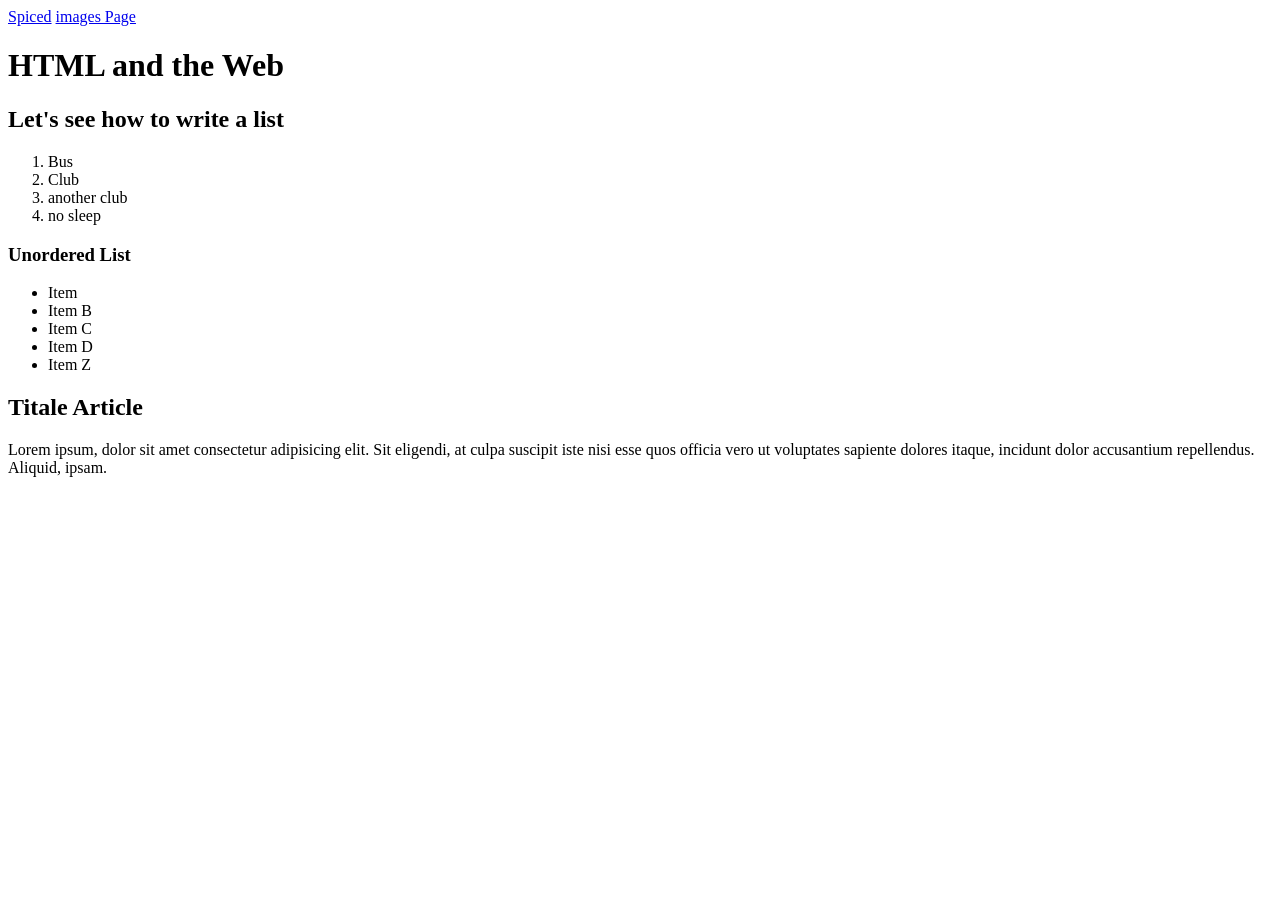
<file: html/index.html>
<!DOCTYPE html>
<html lang="en">
  <head>
    <meta charset="UFT-8" />
    <meta name="viewport" content="width=device-width, initial-scale=1.0" />
    <title>HTML and the Web</title>
  </head>
  <body>
    <header>
      <nav>
        <a href="https://www.spiced-academy.com" target="_blank">Spiced</a>
        <a href="./images.html">images Page</a>
      </nav>
    </header>
    <main>
      <h1>HTML and the Web</h1>
      <section>
        <h2>Let's see how to write a list</h2>
        <ol>
          <li>Bus</li>
          <li>Club</li>
          <li>another club</li>
          <li>no sleep</li>
        </ol>
      </section>
      <section>
        <h3>Unordered List</h3>
        <ul>
          <li>Item</li>
          <li>Item B</li>
          <li>Item C</li>
          <li>Item D</li>
          <li>Item Z</li>
        </ul>
      </section>
      <article>
        <h1>Titale Article</h1>
        <p>
          Lorem ipsum, dolor sit amet consectetur adipisicing elit. Sit
          eligendi, at culpa suscipit iste nisi esse quos officia vero ut
          voluptates sapiente dolores itaque, incidunt dolor accusantium
          repellendus. Aliquid, ipsam.
        </p>
      </article>
    </main>
    <footer></footer>
  </body>
</html>
</file>
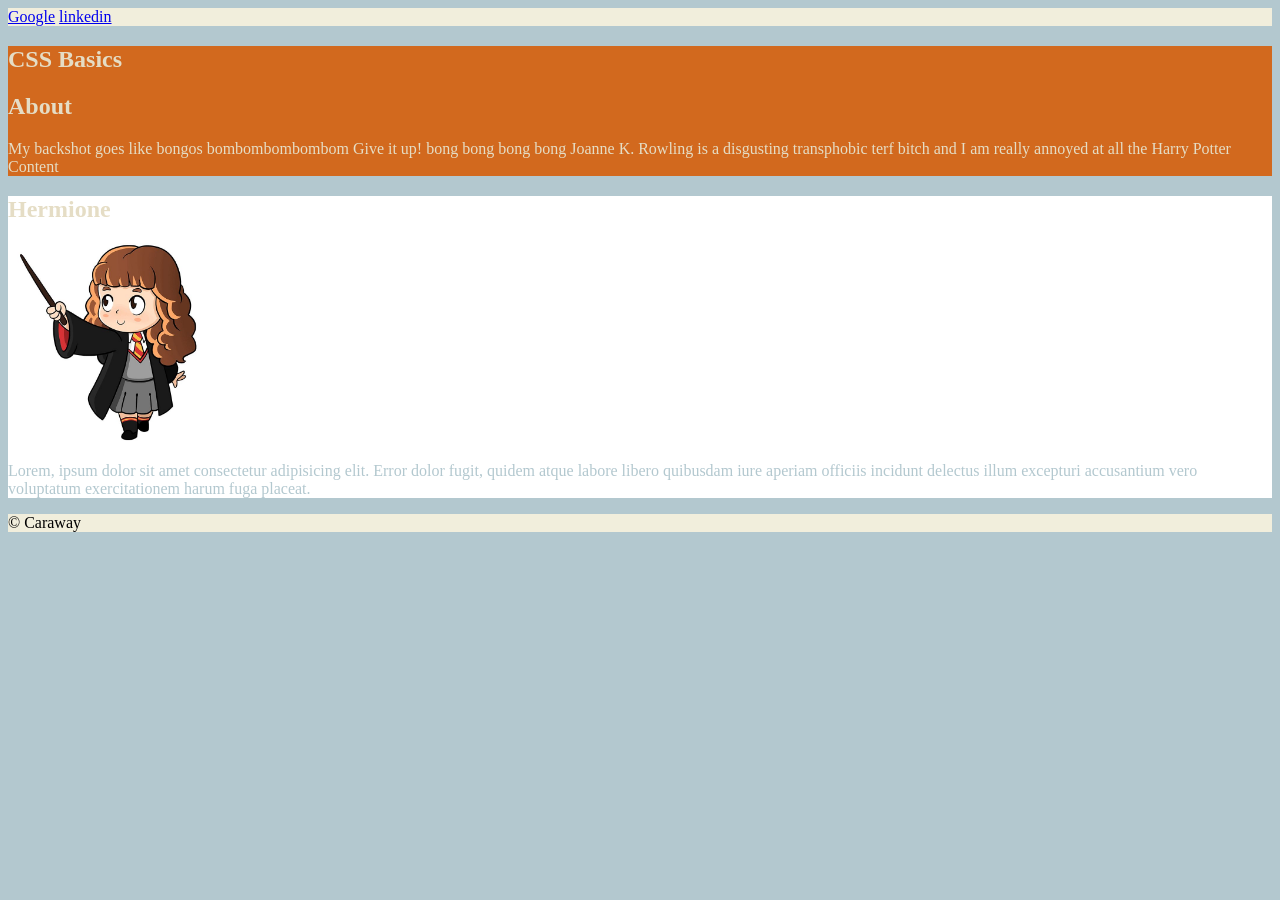
<file: css/css-basics/index.html>
<!DOCTYPE html>
<html lang="en">
  <head>
    <meta charset="UTF-8" />
    <meta name="viewport" content="width=device-width, initial-scale=1.0" />
    <title>CSS Basics</title>
    <link rel="stylesheet" href="./style.css" />
  </head>
  <body>
    <nav>
      <a href="www.google.de" target="_blank">Google</a>
      <a href="linkedin.com" target="_blank">linkedin</a>
    </nav>
    <main>
      <section class="section" id="about-section">
        <!-- we usually don't use id="" for styling because it overrides everything, it's p.eg. for structuring in html or in JavaScript -->
        <h1>CSS Basics</h1>
        <h2>About</h2>
        <p>
          My backshot goes like bongos bombombombombom Give it up! bong bong
          bong bong Joanne K. Rowling is a disgusting transphobic terf bitch and
          I am really annoyed at all the Harry Potter Content
        </p>
      </section>

      <section class="section hermione-section">
        <h2>Hermione</h2>
        <img src="./public/hermione.jpeg" alt="Hermione" class="hermione-img" />
        <p>
          Lorem, ipsum dolor sit amet consectetur adipisicing elit. Error dolor
          fugit, quidem atque labore libero quibusdam iure aperiam officiis
          incidunt delectus illum excepturi accusantium vero voluptatum
          exercitationem harum fuga placeat.
        </p>
      </section>
    </main>
    <footer>&copy; Caraway</footer>
  </body>
</html>
</file>
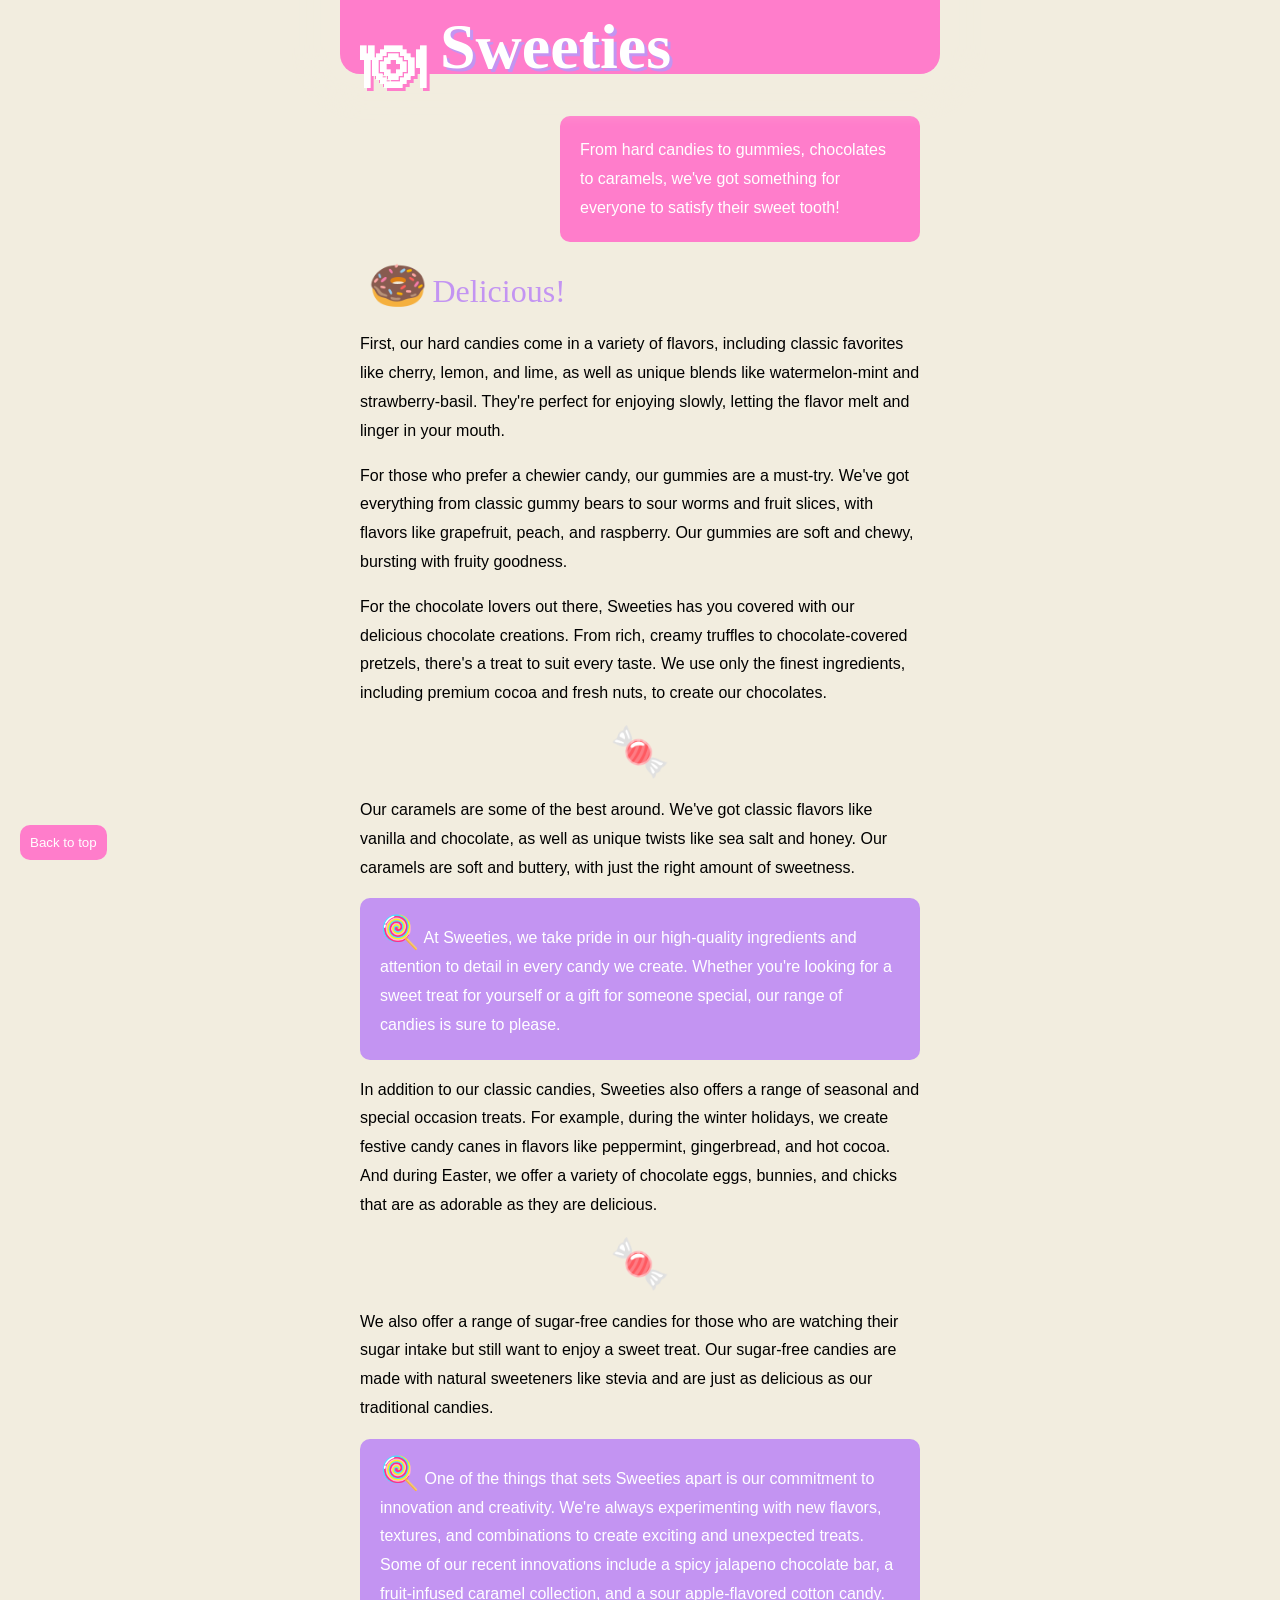
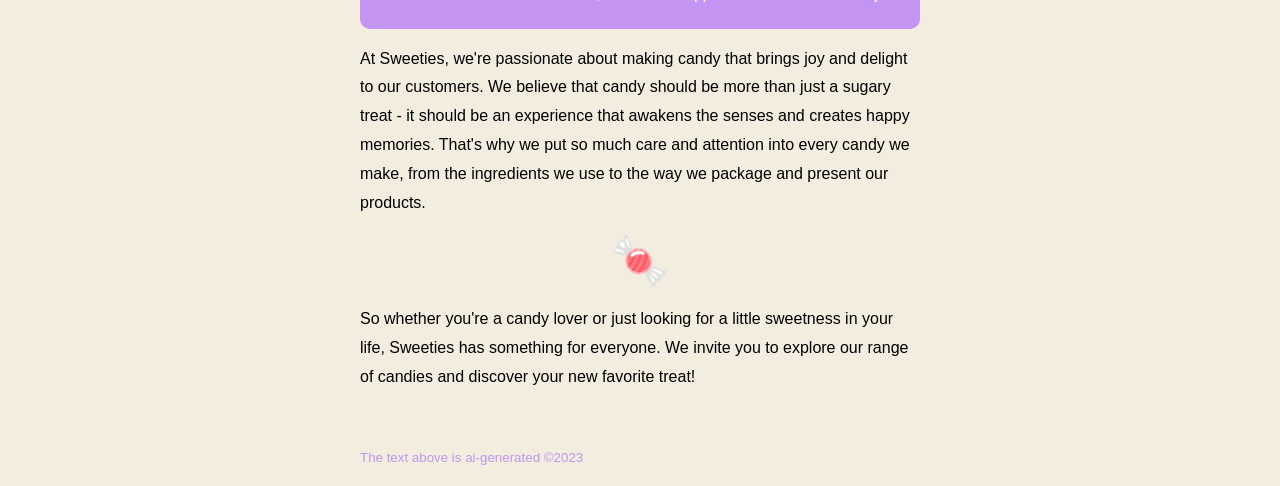
<file: css/css-positioning/code-class/index.html>
<!DOCTYPE html>
<html lang="en">
  <head>
    <meta charset="utf-8" />
    <meta
      name="viewport"
      content="width=device-width, initial-scale=1, shrink-to-fit=no"
    />
    <title>CSS Positioning</title>
    <link rel="stylesheet" href="./css/styles.css" />
  </head>
  <body>
    <header class="header">
      <h1 class="header__headline">
        Sweeties<span class="plate" role="img" aria-label="A plate">🍽</span>
      </h1>
    </header>

    <main class="content">
      <section class="content__section">
        <p class="content__text">
          From hard candies to gummies, chocolates to caramels, we've got
          something for everyone to satisfy their sweet tooth!
        </p>
        <span class="donut" role="img" aria-label="A chocolate donut">🍩</span>
        <span class="donut-text">Delicious!</span>
        <p class="content__text">
          First, our hard candies come in a variety of flavors, including
          classic favorites like cherry, lemon, and lime, as well as unique
          blends like watermelon-mint and strawberry-basil. They're perfect for
          enjoying slowly, letting the flavor melt and linger in your mouth.
        </p>
        <p class="content__text">
          For those who prefer a chewier candy, our gummies are a must-try.
          We've got everything from classic gummy bears to sour worms and fruit
          slices, with flavors like grapefruit, peach, and raspberry. Our
          gummies are soft and chewy, bursting with fruity goodness.
        </p>
        <p class="content__text">
          For the chocolate lovers out there, Sweeties has you covered with our
          delicious chocolate creations. From rich, creamy truffles to
          chocolate-covered pretzels, there's a treat to suit every taste. We
          use only the finest ingredients, including premium cocoa and fresh
          nuts, to create our chocolates.
        </p>
        <span class="separator" role="img" aria-label="A piece of hard candy"
          >🍬</span
        >
        <p class="content__text">
          Our caramels are some of the best around. We've got classic flavors
          like vanilla and chocolate, as well as unique twists like sea salt and
          honey. Our caramels are soft and buttery, with just the right amount
          of sweetness.
        </p>
        <p class="content__text content__text--info">
          <span
            class="content__accent"
            role="img"
            aria-label="A piece of hard candy"
            >🍭</span
          >
          At Sweeties, we take pride in our high-quality ingredients and
          attention to detail in every candy we create. Whether you're looking
          for a sweet treat for yourself or a gift for someone special, our
          range of candies is sure to please.
        </p>
        <p class="content__text">
          In addition to our classic candies, Sweeties also offers a range of
          seasonal and special occasion treats. For example, during the winter
          holidays, we create festive candy canes in flavors like peppermint,
          gingerbread, and hot cocoa. And during Easter, we offer a variety of
          chocolate eggs, bunnies, and chicks that are as adorable as they are
          delicious.
        </p>
        <span class="separator" role="img" aria-label="A piece of hard candy"
          >🍬</span
        >
        <p class="content__text">
          We also offer a range of sugar-free candies for those who are watching
          their sugar intake but still want to enjoy a sweet treat. Our
          sugar-free candies are made with natural sweeteners like stevia and
          are just as delicious as our traditional candies.
        </p>
        <p class="content__text content__text--info">
          <span
            class="content__accent"
            role="img"
            aria-label="A piece of hard candy"
            >🍭</span
          >
          One of the things that sets Sweeties apart is our commitment to
          innovation and creativity. We're always experimenting with new
          flavors, textures, and combinations to create exciting and unexpected
          treats. Some of our recent innovations include a spicy jalapeno
          chocolate bar, a fruit-infused caramel collection, and a sour
          apple-flavored cotton candy.
        </p>
        <p class="content__text">
          At Sweeties, we're passionate about making candy that brings joy and
          delight to our customers. We believe that candy should be more than
          just a sugary treat - it should be an experience that awakens the
          senses and creates happy memories. That's why we put so much care and
          attention into every candy we make, from the ingredients we use to the
          way we package and present our products.
        </p>
        <span class="separator" role="img" aria-label="A piece of hard candy"
          >🍬</span
        >
        <p class="content__text">
          So whether you're a candy lover or just looking for a little sweetness
          in your life, Sweeties has something for everyone. We invite you to
          explore our range of candies and discover your new favorite treat!
        </p>
      </section>
      <button class="button">
        <a class="button__link" href="#">Back to top</a>
      </button>
    </main>

    <footer class="footer">
      <small>The text above is ai-generated ©2023</small>
    </footer>
  </body>
</html>
</file>
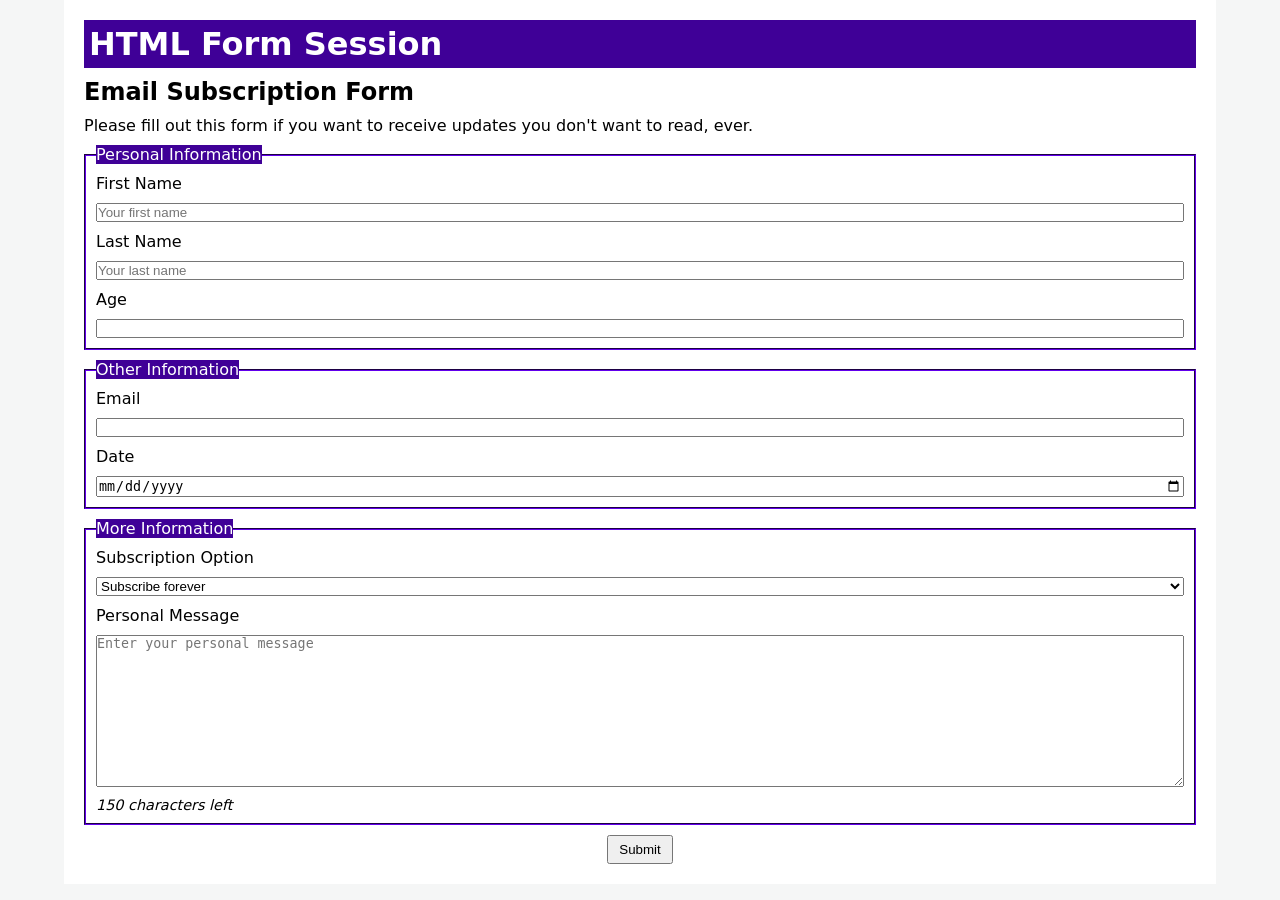
<file: javascript/js-forms/code-class/index.html>
<!DOCTYPE html>
<html lang="en">
  <head>
    <meta charset="utf-8" />
    <meta
      name="viewport"
      content="width=device-width, initial-scale=1, shrink-to-fit=no"
    />
    <title>HTML Forms</title>
    <link rel="stylesheet" href="./css/styles.css" />
    <script src="./js/index.js" defer></script>
  </head>
  <body>
    <main>
      <h1>HTML Form Session</h1>
      <h2>Email Subscription Form</h2>
      <p>
        Please fill out this form if you want to receive updates you don't want
        to read, ever.
      </p>
      <form data-js="form">
        <fieldset>
          <legend>Personal Information</legend>
          <label for="firstName">First Name</label>
          <input
            type="text"
            name="firstName"
            id="firstName"
            placeholder="Your first name"
          />

          <label for="lastName">Last Name</label>
          <input
            type="text"
            name="lastName"
            id="lastName"
            placeholder="Your last name"
          />

          <label for="age">Age</label>
          <input type="number" name="age" id="age" />
        </fieldset>

        <fieldset>
          <legend>Other Information</legend>

          <label for="email">Email</label>
          <input type="email" name="email" id="email" />

          <label for="date">Date</label>
          <input type="date" name="date" id="date" />
        </fieldset>

        <fieldset>
          <legend>More Information</legend>
          <label for="subOptions">Subscription Option</label>
          <select name="subOptions" id="subOptions">
            <option value="one-month" disabled>Subscribe for 1 month</option>
            <option value="six-months">Subscribe for 6 months</option>
            <option value="one-year">Subscribe for 1 year</option>
            <option value="forever" selected>Subscribe forever</option>
          </select>

          <label for="personalMessage">Personal Message</label>
          <textarea
            data-js="personal-message"
            name="personalMessage"
            id="personalMessage"
            rows="10"
            cols="50"
            maxlength="150"
            placeholder="Enter your personal message"
          ></textarea>
          <p class="remaining-characters">
            <span data-js="remaining-characters">150</span> characters left
          </p>
        </fieldset>

        <button type="submit">Submit</button>
      </form>
    </main>
  </body>
</html>
</file>
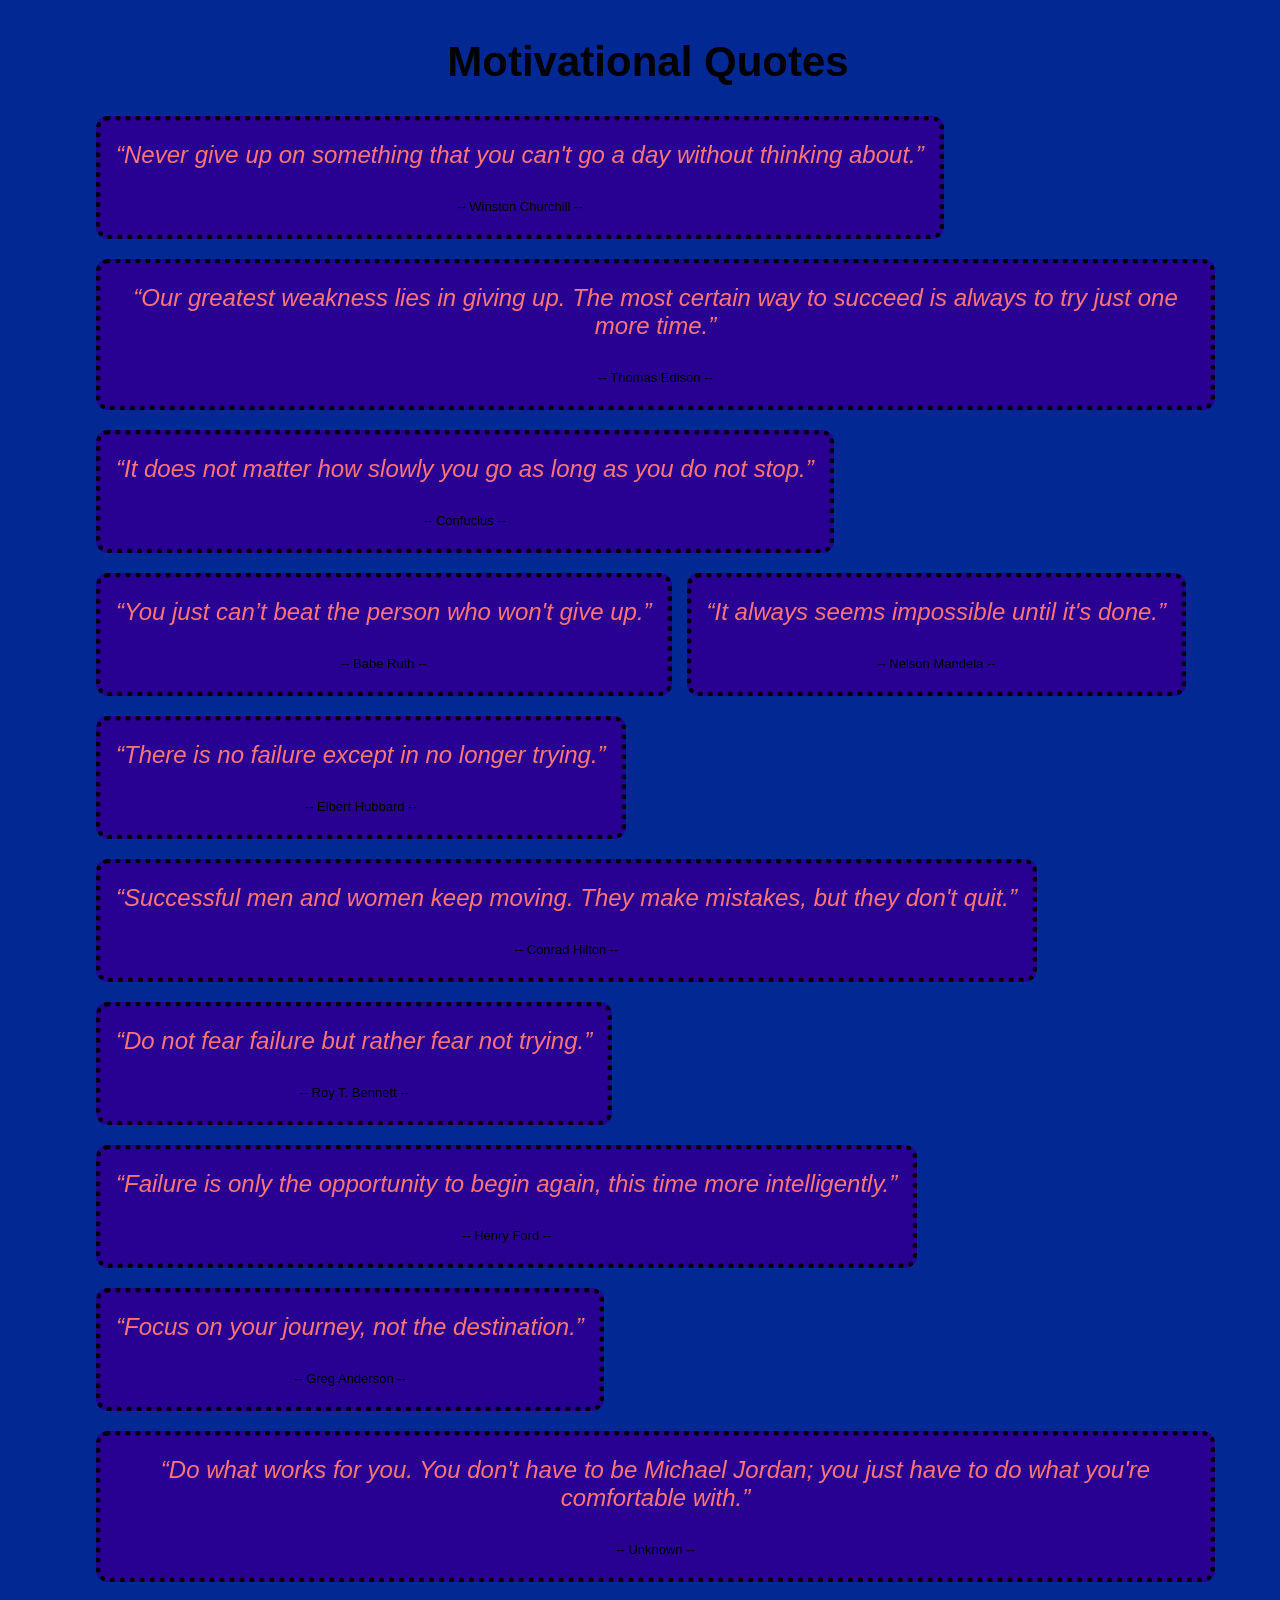
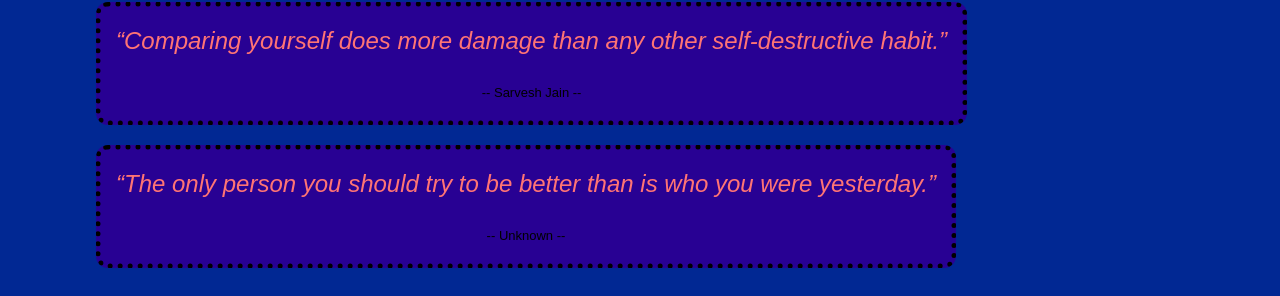
<file: css/css-responsive/code-class/media-query/index.html>
<!DOCTYPE html>
<html lang="en">
    <head>
        <meta charset="UTF-8" />
        <meta http-equiv="X-UA-Compatible" content="IE=edge" />
        <meta name="viewport" content="width=device-width, initial-scale=1.0" />
        <title>Media Query</title>
        <link rel="stylesheet" href="style.css" />
        <link
            rel="shortcut icon"
            href="./public/favicon.ico"
            type="image/x-icon"
        />
    </head>
    <body>
        <h1>Motivational Quotes</h1>
        <section id="quotes-container">
            <section class="quote">
                <h2>
                    “Never give up on something that you can't go a day without
                    thinking about.”
                </h2>
                <p>-- Winston Churchill --</p>
            </section>
            <section class="quote">
                <h2>
                    “Our greatest weakness lies in giving up. The most certain
                    way to succeed is always to try just one more time.”
                </h2>
                <p>-- Thomas Edison --</p>
            </section>
            <section class="quote">
                <h2>
                    “It does not matter how slowly you go as long as you do not
                    stop.”
                </h2>
                <p>-- Confucius --</p>
            </section>
            <section class="quote">
                <h2>“You just can’t beat the person who won't give up.”</h2>
                <p>-- Babe Ruth --</p>
            </section>
            <section class="quote">
                <h2>“It always seems impossible until it's done.”</h2>
                <p>-- Nelson Mandela --</p>
            </section>
            <section class="quote">
                <h2>“There is no failure except in no longer trying.”</h2>
                <p>-- Elbert Hubbard --</p>
            </section>
            <section class="quote">
                <h2>
                    “Successful men and women keep moving. They make mistakes,
                    but they don't quit.”
                </h2>
                <p>-- Conrad Hilton --</p>
            </section>
            <section class="quote">
                <h2>“Do not fear failure but rather fear not trying.”</h2>
                <p>-- Roy T. Bennett --</p>
            </section>
            <section class="quote">
                <h2>
                    “Failure is only the opportunity to begin again, this time
                    more intelligently.”
                </h2>
                <p>-- Henry Ford --</p>
            </section>
            <section class="quote">
                <h2>“Focus on your journey, not the destination.”</h2>
                <p>-- Greg Anderson --</p>
            </section>
            <section class="quote">
                <h2>
                    “Do what works for you. You don't have to be Michael Jordan;
                    you just have to do what you're comfortable with.”
                </h2>
                <p>-- Unknown --</p>
            </section>
            <section class="quote">
                <h2>
                    “Comparing yourself does more damage than any other
                    self-destructive habit.”
                </h2>
                <p>-- Sarvesh Jain --</p>
            </section>
            <section class="quote">
                <h2>
                    “The only person you should try to be better than is who you
                    were yesterday.”
                </h2>
                <p>-- Unknown --</p>
            </section>
        </section>
    </body>
</html>
</file>
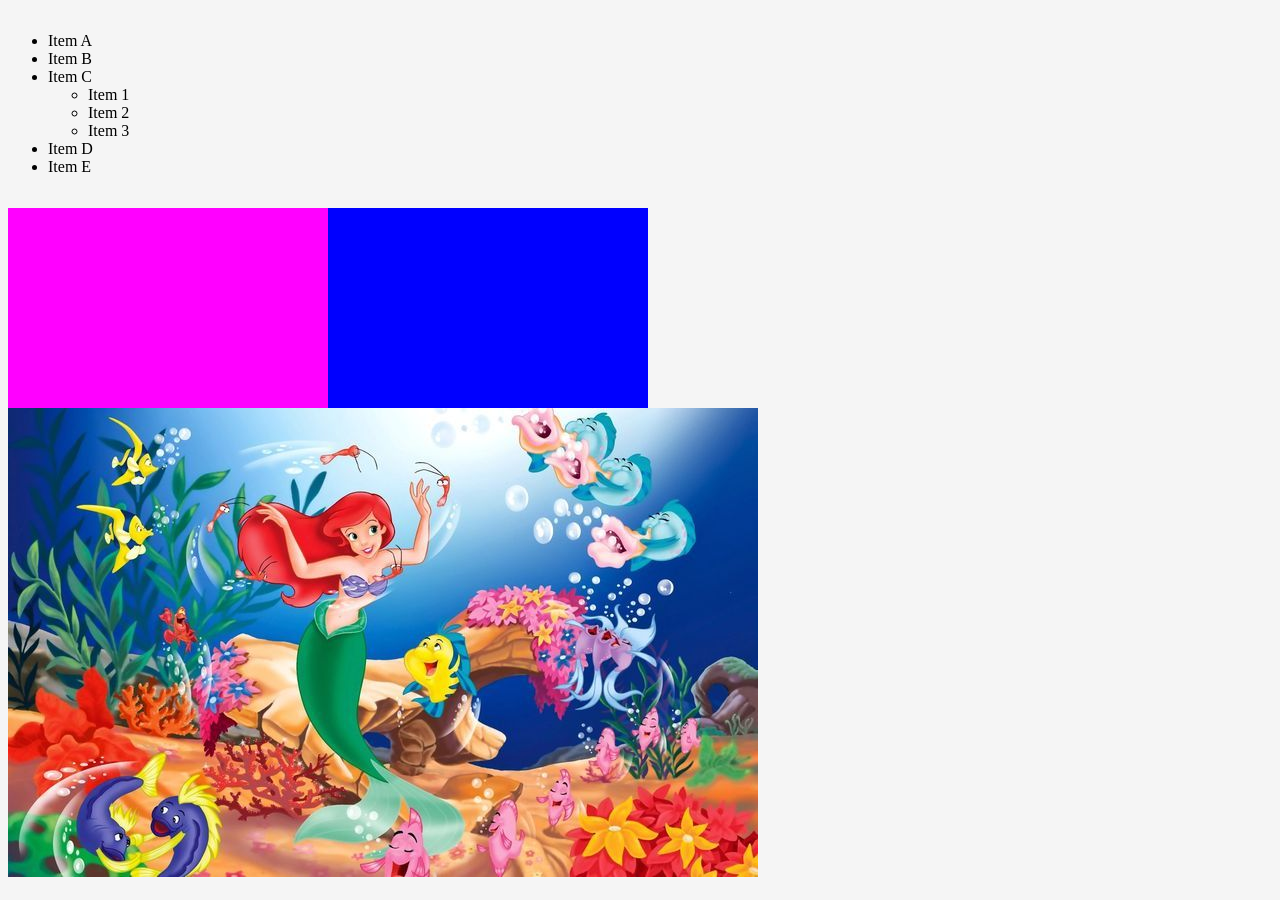
<file: css/css-responsive/code-class/responsive-units/index.html>
<!DOCTYPE html>
<html lang="en">
    <head>
        <meta charset="UTF-8" />
        <meta name="viewport" content="width=device-width, initial-scale=1.0" />
        <link
            rel="shortcut icon"
            href="./public/favicon.ico"
            type="image/x-icon"
        />
        <link rel="stylesheet" href="style.css" />
        </link>
        <title>Unit Responsive</title>
    </head>
    <body>
        <ul>
            <li>Item A</li>
            <li>Item B</li>
            <li>
                Item C
                <ul>
                    <li>Item 1</li>
                    <li>Item 2</li>
                    <li>Item 3</li>
                </ul>
            </li>
            <li>Item D</li>
            <li>Item E</li>
        </ul>
        <div class="square-big">
            <div class="square-small"></div>
        </div>
        <picture>
            <source media="(min-width: 800px)" srcset="./public/laSirenita.jpeg">
            <img src="./public/dog-3.png" alt="dog" />
        </picture>
    </body>
</html>
</file>
<file: css/css-basics/style.css>
* {
  font-family: Cambria, Cochin, Georgia, Times, "Times New Roman", serif;
  box-sizing: border-box;
}

/* box-sizing erspart das Zuammenrechnen von padding und border und margin */

body {
  background-color: #b3c8cf;
}

h1,
h2,
p {
  color: #e5ddc5;
}

/*  */

nav,
footer {
  background-color: #f1eedc;
}

/* if you put width AND height then the image adapts (nochmal überprüfen) */
/* border-radius: abgerundete Ecken */
.hermione-img {
  width: 200px;
  border-radius: 12px;
}

/* THERE IS CASCADING HIERARCHY, SO THESE SECTIONS HAVE TO BE IN THE RIGHT ORDER FOR BOTH CHANGES TO BE APPLIED */
/* we usually don't use id="" bzw. # for styling because it overrides everything, it overrides the cascading hierarchy */

#about-section {
  background-color: chocolate;
}

.section {
  background-color: #bed7dc;
}

.hermione-section {
  background-color: white;
}

.hermione-section p {
  color: #b3c8cf;
}
</file>
<file: css/css-positioning/code-class/css/styles.css>
*,
*::before,
*::after {
  box-sizing: border-box;
}

body {
  max-width: 600px;
  margin: 0 auto;
  padding: 0;
  background: #f2eddf;
  font-family: -apple-system, BlinkMacSystemFont, "Segoe UI", Roboto, Helvetica,
    Arial, sans-serif, "Apple Color Emoji", "Segoe UI Emoji", "Segoe UI Symbol";
}

/* didn't code along here and am missing a z-index somewhere in the header or header_headline */

.header {
  position: fixed;
  top: 0;
  width: 100%;
  max-width: 600px;
  margin: 0 auto;
  background: #ff7dcb;
  border-bottom-left-radius: 20px;
  border-bottom-right-radius: 20px;
  box-shadow: 0px 0px 20px 30px #f2eddf;
}

.header__headline {
  position: relative;
  top: 10px;
  margin: 0;
  padding-inline-start: 100px;
  color: #fff;
  font-family: Brush Script Mt;
  font-size: 4rem;
  text-shadow: 3px 3px 0px #c394f2;
}

.plate {
  position: absolute;
  top: 20px;
  left: 20px;
  text-shadow: 3px 3px 0px #ff7dcb;
}

.content {
  padding: 100px 20px 20px 20px;
}

.content__text {
  line-height: 1.8rem;
}

.content__text:nth-child(1) {
  margin-inline-start: 200px;
  background: #ff7dcb;
  color: #fff;
  padding: 20px;
  border-radius: 10px;
}

/* didnt code along and add z-index here */

.donut {
  padding-inline-start: 8px;
  font-size: 3rem;
  position: sticky;
  top: 43px;
}

.donut-text {
  font-family: Brush Script Mt;
  font-size: 2rem;
  color: #c394f2;
}

.separator {
  display: block;
  width: 100%;
  font-size: 3rem;
  text-align: center;
}

.button {
  position: fixed;
  left: 20px;
  bottom: 40px;
  appearance: none;
  border: none;
  background: #ff7dcb;
  padding: 10px;
  border-radius: 10px;
}

.button__link {
  color: #fff;
  text-decoration: none;
}

.footer {
  padding: 20px;
  color: #c394f2;
}
/* didn't code along in the next two sections */

.content__text--info {
  background: #c394f2;
  padding: 20px;
  border-radius: 10px;
  color: #fff;
}

.content__accent {
  font-size: 2rem;
}
</file>
<file: javascript/js-forms/code-class/css/styles.css>
@import './global.css';

.remaining-characters {
  font-size: 0.9rem;
  font-style: italic;
}

body {
  font-family: system-ui;
  background-color: var(--grey-light);
}

main {
  display: grid;
  gap: 10px;
  margin: auto;
  padding: 20px;
  width: 90%;
  background-color: var(--white);
}

h1 {
  padding: 5px;
  background-color: var(--primary);
  color: var(--white);
}

form {
  display: grid;
  gap: 10px;
}

fieldset {
  border-color: var(--primary);
  display: grid;
  gap: 10px;
  padding: 10px;
}

legend {
  background-color: var(--primary);
  color: var(--white);
}

button {
  margin: auto;
  width: fit-content;
  padding: 5px 10px;
}

input[type="submit"] {
  margin: auto;
  width: fit-content;
}

textarea {
  width: 100%;
}
</file>
<file: css/css-responsive/code-class/media-query/style.css>
* {
  font-family: Arial, Helvetica, sans-serif;
  box-sizing: border-box;
}

:root {
  --primary-dark-color: #01937c;
  --primary-color: #01937c;
  --secondary-color: #faf1e6;
  --font-color: #ffc074;
}

body {
  width: 100%;
  min-height: 100vh;
  text-align: center;
  padding: 10px;
  background-color: var(--primary-dark-color);
}

#quotes-container {
  width: 90%;
  margin: 0 5%;
  text-align: center;
  display: flex;
  flex-direction: column;

  justify-items: center;
}

.quote {
  margin: 10px 15px;
  margin-right: 0px;
  border-radius: 12px;
  border: 3px solid var(--secondary-color);
  background-color: var(--primary-color);
}

h1 {
  width: 100%;
  text-align: center;
  margin: 20px 0px;
  color: var(--secondary-color);
  font-size: 42px;
}

h2,
p {
  text-align: center;
  padding: 10px 15px;
  margin: 10px 0px;
  border-radius: 12px;
  background-color: transparent;
}

p {
  color: var(--secondary-color);
  font-size: small;
}

h2 {
  color: var(--font-color);
  font-weight: 500;
  font-style: italic;
}

@media screen and (min-width: 1024px) {
  :root {
    --primary-dark-color: #012893;
    --primary-color: #280193;
    --secondary-color: #000000;
    --font-color: #ff7474;
  }
}

@media screen and (min-width: 800px) {
  :root {
    --primary-dark-color: rgba(190, 218, 255, 0.8);
    --primary-color: #930189;
    --secondary-color: #004917;
    --font-color: #ffff24;
  }

  #quotes-container {
    flex-direction: row;
    flex-wrap: wrap;
  }

  #quotes-container .quote {
    border: 5px dotted var(--secondary-color);
  }
}

@media screen and (min-width: 1024px) {
  :root {
    --primary-dark-color: #012893;
    --primary-color: #280193;
    --secondary-color: #000000;
    --font-color: #ff7474;
  }
  .quote {
    border: 5px dotted var(--font-color);
  }
}

@media (prefers-color-scheme: dark) {
  :root {
    --primary-dark-color: rgba(61, 85, 117, 0.8);
    --primary-color: #41003d;
    --secondary-color: #004917;
    --font-color: #828200;
  }
}

@media screen and (min-width: 800px) and (prefers-color-scheme: dark) {
  :root {
    --primary-dark-color: rgba(255, 0, 106, 0.8);
    --primary-color: #dce300;
    --secondary-color: #490013;
    --font-color: #ffff88;
  }
}
</file>
<file: css/css-responsive/code-class/responsive-units/style.css>
* {
  background-color: whitesmoke;
  box-sizing: border-box;
}

ul {
  font-size: 2rem;
}

li {
  font-size: 1rem;
}

.square-big {
  width: 50vw;
  height: 200px;
  background-color: blue;
}

.square-small {
  width: 50%;
  min-width: 200px;
  height: 200px;
  background-color: fuchsia;
}
</file>
